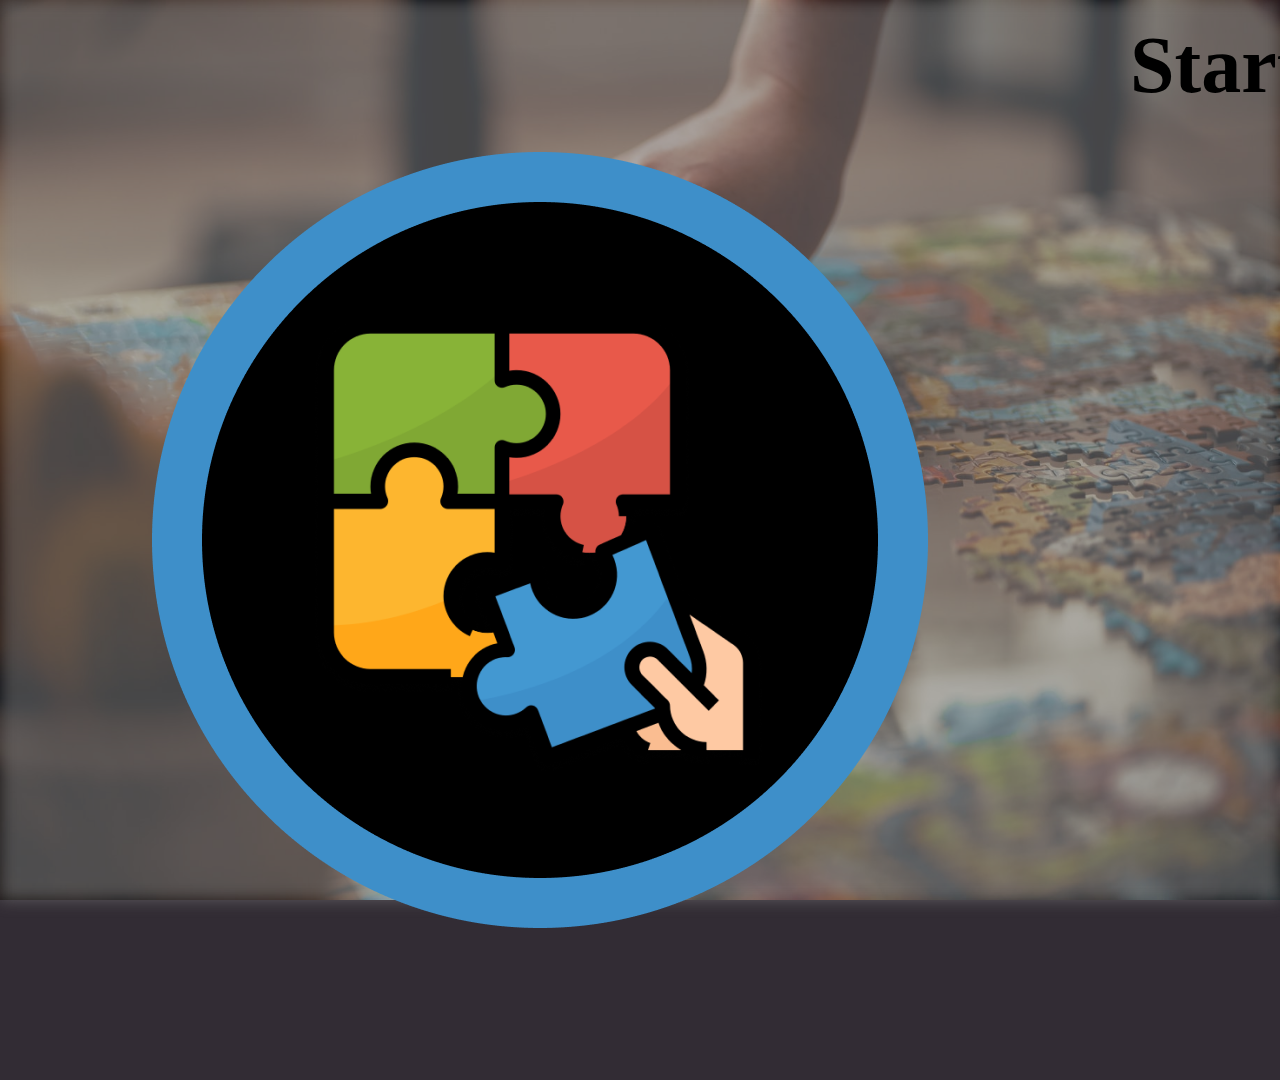
<file: index.html>
<!DOCTYPE html>
<html lang="en">
  <head>
    <link rel="icon" href="assets/img/logo.png" />
    <title>Simple Game Memory</title>
    <!-- Required meta tags -->
    <meta charset="utf-8" />
    <meta name="viewport" content="width=device-width, initial-scale=1" />
    <!-- linke to CSS -->
    <link rel="stylesheet" href="assets/css/style.css" />
    <!-- Bootstrap CSS -->
    <link href="https://cdn.jsdelivr.net/npm/bootstrap@5.0.2/dist/css/bootstrap.min.css" rel="stylesheet" integrity="sha384-EVSTQN3/azprG1Anm3QDgpJLIm9Nao0Yz1ztcQTwFspd3yD65VohhpuuCOmLASjC" crossorigin="anonymous" />
  </head>
  <body>
    <!-- Start Section -->
    <section class="bgAwal" id="bgAwal">
      <div class="container-fluid">
        <div class="row d-flex align-items-center">
          <div class="col-lg-6">
            <img src="assets/img/logo.png" class="size-img-logo" alt="logo" />
            <a href="assets/game.html" class="align-self-center">
              <h1>StartGame</h1>
            </a>
          </div>
        </div>
      </div>
    </section>
    <!-- Akhir Section -->
  </body>
</html>
</file>
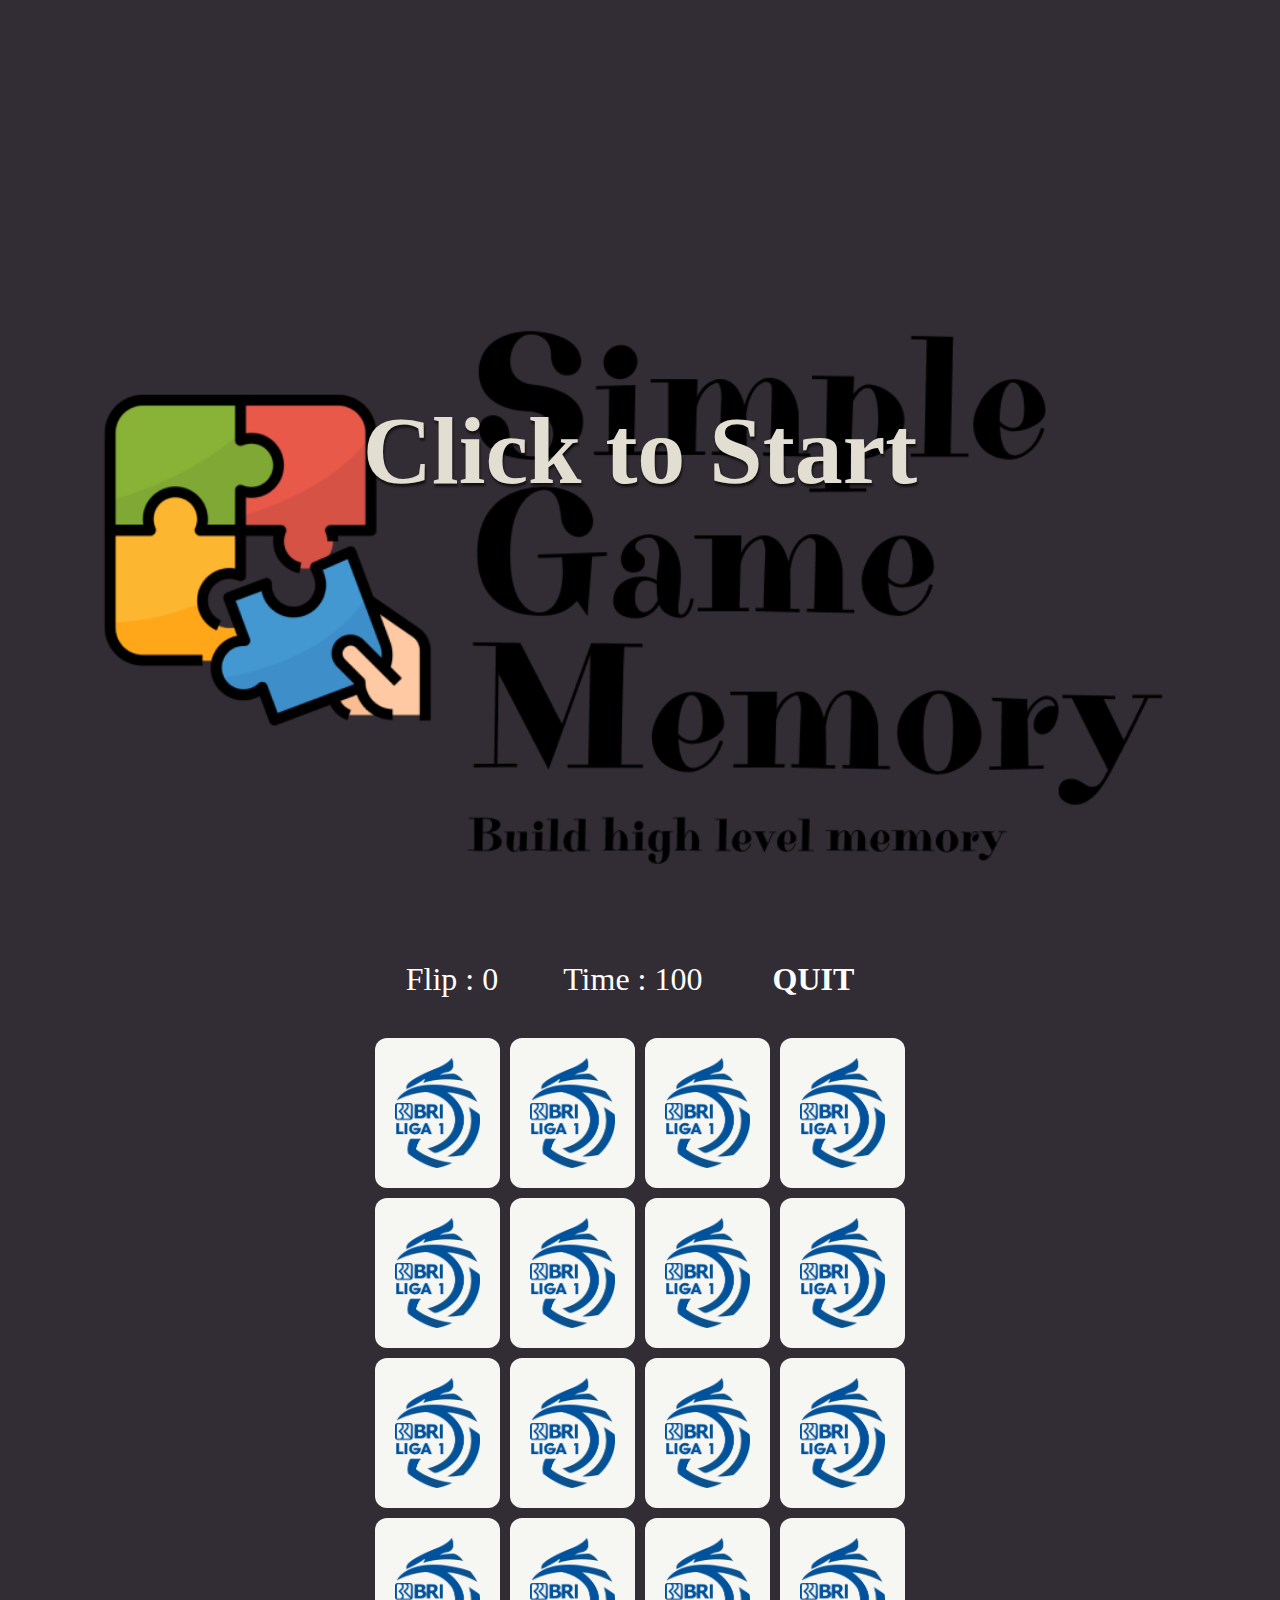
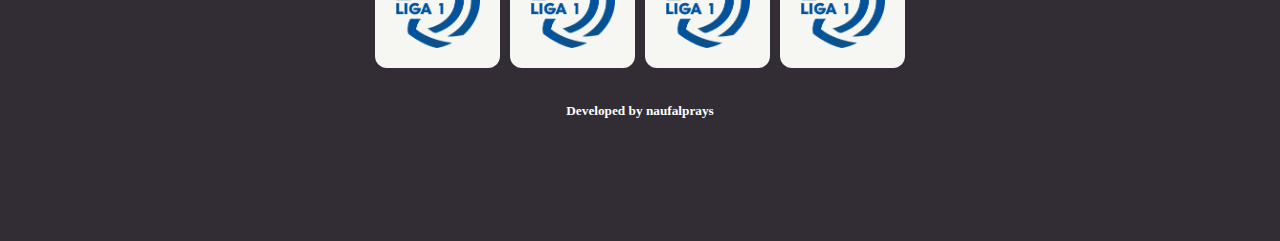
<file: assets/game.html>
<!DOCTYPE html>
<html lang="en">
  <head>
    <link rel="icon" href="img/logo.png" />
    <title>Simple Game Memory</title>
    <!-- Required meta tags -->
    <meta charset="utf-8" />
    <meta name="viewport" content="width=device-width, initial-scale=1" />
    <link rel="stylesheet" href="css/style.css" />
    <!-- Bootstrap CSS -->
    <link href="https://cdn.jsdelivr.net/npm/bootstrap@5.0.2/dist/css/bootstrap.min.css" rel="stylesheet" integrity="sha384-EVSTQN3/azprG1Anm3QDgpJLIm9Nao0Yz1ztcQTwFspd3yD65VohhpuuCOmLASjC" crossorigin="anonymous" />
  </head>
  <body>
    <section class="bg-game" id="bg-game">
      <div class="container-fluid">
        <div class="row justify-content-center">
          <!-- Start Overlay -->
          <div class="overlay-text visible">Click to Start</div>
          <div id="gameover" class="overlay-text">Game Over <span class="overlay-text-small">Click to Restart</span></div>
          <div id="victory" class="overlay-text">You Win <span class="overlay-text-small">Click to Restart</span></div>
          <!-- End Overlay -->
          <div class="col-lg-4 col-md-3 bg-section align-content-center">
            <img src="img/cover-logo.png" alt="logo" class="logo" />
          </div>
          <div class="col-lg-8 col-md-9 col-12 section-game">
            <!-- Start Info -->

            <div class="info">
              <div class="infoFlip">Flip : <span id="flips">0</span></div>
              <div class="infoTime">Time : <span id="time">100</span></div>
              <div>
                <a href="../index.html" class="quit" onclick="return confirm('Are you sure to QUIT?');">QUIT</a>
              </div>
            </div>

            <!-- End Info -->
            <!-- Start Grup Card -->
            <div class="mainCard">
              <div class="card">
                <img src="img/Club/BRI-logo.png" alt="BRI Liga1" class="back face-2" />
                <img src="img/Club/Logo_Arema_FC.png" alt="Arema" class="front face value" />
              </div>
              <div class="card">
                <img src="img/Club/BRI-logo.png" alt="BRI Liga1" class="back face-2" />
                <img src="img/Club/Logo_Arema_FC.png" alt="Arema" class="front face value" />
              </div>
              <div class="card">
                <img src="img/Club/BRI-logo.png" alt="BRI Liga1" class="back face-2" />
                <img src="img/Club/Bhayangkara_Solo_FC_logo.png" alt="Bhayangkara" class="front face value" />
              </div>
              <div class="card">
                <img src="img/Club/BRI-logo.png" alt="BRI Liga1" class="back face-2" />
                <img src="img/Club/Bhayangkara_Solo_FC_logo.png" alt="Bhayangkara" class="front face value" />
              </div>
              <div class="card">
                <img src="img/Club/BRI-logo.png" alt="BRI Liga1" class="back face-2" />
                <img src="img/Club/Persib_logo.svg_.png" alt="Persib" class="front face value" />
              </div>
              <div class="card">
                <img src="img/Club/BRI-logo.png" alt="BRI Liga1" class="back face-2" />
                <img src="img/Club/Persib_logo.svg_.png" alt="Persib" class="front face value" />
              </div>
              <div class="card">
                <img src="img/Club/BRI-logo.png" alt="BRI Liga1" class="back face-2" />
                <img src="img/Club/Persebaya_logo.svg_.png" alt="Persebaya" class="front face value" />
              </div>
              <div class="card">
                <img src="img/Club/BRI-logo.png" alt="BRI Liga1" class="back face-2" />
                <img src="img/Club/Persebaya_logo.svg_.png" alt="Persebaya" class="front face value" />
              </div>
              <div class="card">
                <img src="img/Club/BRI-logo.png" alt="BRI Liga1" class="back face-2" />
                <img src="img/Club/Persija_Jakarta_logo.png" alt="Persija" class="front face value" />
              </div>
              <div class="card">
                <img src="img/Club/BRI-logo.png" alt="BRI Liga1" class="back face-2" />
                <img src="img/Club/Persija_Jakarta_logo.png" alt="Persija" class="front face value" />
              </div>
              <div class="card">
                <img src="img/Club/BRI-logo.png" alt="BRI Liga1" class="back face-2" />
                <img src="img/Club/Borneo_Logo.png" alt="Borneo" class="front face value" />
              </div>
              <div class="card">
                <img src="img/Club/BRI-logo.png" alt="BRI Liga1" class="back face-2" />
                <img src="img/Club/Borneo_Logo.png" alt="Borneo" class="front face value" />
              </div>
              <div class="card" id="web1">
                <img src="img/Club/BRI-logo.png" alt="BRI Liga1" class="back face-2" />
                <img src="img/Club//PSM_Makassar_logo.svg_.png" alt="PSM" class="front face value" />
              </div>
              <div class="card" id="web1">
                <img src="img/Club/BRI-logo.png" alt="BRI Liga1" class="back face-2" />
                <img src="img/Club//PSM_Makassar_logo.svg_.png" alt="PSM" class="front face value" />
              </div>
              <div class="card" id="web3">
                <img src="img/Club/BRI-logo.png" alt="BRI Liga1" class="back face-2" />
                <img src="img/Club//Bali_United_logo.png" alt="Bali" class="front face value" />
              </div>
              <div class="card" id="web3">
                <img src="img/Club/BRI-logo.png" alt="BRI Liga1" class="back face-2" />
                <img src="img/Club//Bali_United_logo.png" alt="Bali" class="front face value" />
              </div>
            </div>
            <!-- End Grup Card -->
            <h5>Developed by naufalprays</h5>
          </div>
        </div>
      </div>
    </section>
    <script src="js/script.js"></script>
  </body>
</html>
</file>
<file: assets/css/style.css>
* {
  margin: 0;
  padding: 0;
  box-sizing: border-box;
  font-family: 'Purple Purse', cursive;
}

body {
  background-color: #322c34;
  font-family: 'Lato', sans-serif;
  font-weight: 300;
}

h5 {
  text-align: center;
  color: white;
}

/* End General  */
/* ========================================================================================== */
/* Start Index */

#bgAwal {
  background-image: url('../img/bg-Home1.jpg');
  background-position: center;
  background-size: cover;
  background-repeat: no-repeat;
  background-attachment: fixed;
  min-height: 100vh;
  width: 100%;
  position: relative;
}

#bgAwal::after {
  content: '';
  width: 100%;
  height: 100%;
  background-color: rgba(139, 139, 139, 0.5);
  position: absolute;
  z-index: 1;
  bottom: 0;
  filter: blur(8px);
}

#bgAwal .container-fluid {
  z-index: 2;
  position: relative;
}

#bgAwal .container-fluid .row {
  height: 100vh;
}

#bgAwal .container-fluid .row .col-lg-6 {
  display: flex;
}

#bgAwal .container-fluid .row .col-lg-6 a {
  text-decoration: none;
  color: black;
  border-radius: 100px;
}

#bgAwal .container-fluid .row .col-lg-6 a:hover {
  color: white;
}

#bgAwal .container-fluid .row .col-lg-6 a h1 {
  font-size: 5rem;
  padding: 20px 50px;
  margin: 0;
}

#bgAwal .container-fluid .row .col-lg-6 .size-img-logo {
  width: 100%;
  position: relative;
}

/* End Index  */
/* ========================================================================================== */
/* Start Game */

.overlay-text {
  display: none;
  position: fixed;
  top: 0;
  left: 0;
  bottom: 0;
  right: 0;
  justify-content: center;
  align-items: center;
  z-index: 100;
  font-size: 6rem;
  font-weight: 700;
  color: #e2ded1;
  text-align: center;
  filter: drop-shadow(1px 3px 1px rgba(0, 0, 0, 0.6));
}

.overlay-text-small {
  font-size: 1.9rem;
}

.overlay-text.visible {
  display: flex;
  flex-direction: column;
  animation: overlay-grow 500ms forwards;
  cursor: pointer;
}

@keyframes overlay-grow {
  from {
    background-color: rgba(0, 0, 0, 0);
    font-size: 0;
  }
  to {
    font-size: 6rem;
    background-color: rgba(0, 0, 0, 0.8);
  }
}

#bg-game .container-fluid .row .bg-section .logo {
  margin: auto;
  width: 100%;
  margin-top: 14rem;
}

#bg-game .container-fluid .row .section-game {
  min-height: 100vh;
  background-color: #322c34;
}

#bg-game .container-fluid .row .section-game .info {
  margin: auto;
  padding: 20px 10px 5px 10px;
}

#bg-game .container-fluid .row .section-game .infoFlip {
  color: white;
  font-size: 2rem;
  text-decoration: none;
  text-align: right;
  padding-right: 15px;
}

#bg-game .container-fluid .row .section-game .infoTime {
  color: white;
  font-size: 2rem;
  text-decoration: none;
  text-align: center;
}

#bg-game .container-fluid .row .section-game .quit {
  color: rgb(255, 255, 255);
  font-size: 2rem;
  font-weight: 900;
  text-decoration: none;
  transition: 0.5s;
  text-align: left !important;
  padding: 5px 20px 10px 20px;
}
#bg-game .container-fluid .row .section-game .quit:hover {
  color: rgb(0, 0, 0);
  font-weight: 900;
  text-decoration: none;
  transition: 0.5s;
  background-color: rgb(255, 255, 255);
}

#bg-game .container-fluid .row .section-game .mainCard {
  display: grid;
  grid-template-columns: repeat(4, auto);
  grid-gap: 10px;
  margin: 30px auto;
  justify-content: center;
  perspective: 500px;
  width: 100%;
  height: auto;
  padding: 5px 20px;
}

#bg-game .container-fluid .row .section-game .mainCard .card {
  position: relative;
  height: 150px;
  width: 125px;
}

#bg-game .container-fluid .row .section-game .mainCard .card .face {
  position: absolute;
  width: 100%;
  height: 100%;
  display: flex;
  justify-content: center;
  align-items: center;
  backface-visibility: hidden;
  border-radius: 12px;
  transition: transform 500ms ease-in-out;
  padding: 20px;
}
#bg-game .container-fluid .row .section-game .mainCard .card .face-2 {
  position: absolute;
  width: 100%;
  height: 100%;
  display: flex;
  justify-content: center;
  align-items: center;
  backface-visibility: hidden;
  border-radius: 12px;
  transition: transform 500ms ease-in-out;
  padding: 20px;
}

#bg-game .container-fluid .row .section-game .mainCard .matched .value {
  animation: shake 1s linear infinite 500ms;
  visibility: hidden;
}

.back {
  background-color: #f6f7f3;
  transition: all 0.3s ease-in-out;
}

.back:hover {
  box-shadow: 0 0 30px rgba(174, 171, 158, 0.9);
}

.front {
  background-color: #f6f7f3;
  transform: rotateY(180deg);
  transition: all 0.3s ease-in-out;
}

.card.visible .back {
  transform: rotateY(-180deg);
}

.card.visible .front {
  transform: rotateY(0deg);
}

.info {
  display: flex !important;
  flex-direction: row !important;
  justify-content: center;
  gap: 50px;
}

/* End Game  */
/* ========================================================================================== */
/* Mobile Device */

@media only screen and (max-width: 600px) {
  #bgAwal .container-fluid .row .col-lg-6 {
    display: flex;
    flex-direction: column;
  }
  #bgAwal .container-fluid .row .col-lg-6 a h1 {
    font-size: 1.5rem;
    text-align: center;
    padding: 10px 30px;
  }
  #bg-game .bg-section {
    display: none;
    visibility: hidden;
  }
  #bg-game .mainCard {
    grid-template-columns: repeat(3, auto) !important;
  }

  #bg-game .card {
    position: relative;
    height: 100px !important;
    width: 80px !important;
  }

  #bg-game .info {
    gap: 30px;
  }

  #web1,
  #web2,
  #web3,
  #web4 {
    visibility: hidden;
    display: none;
    height: 0px;
    content: none;
  }

  .infoFlip,
  .infoTime {
    padding: 0px !important;
    font-size: 0rem !important;
    visibility: hidden;
    display: flex;
    flex-direction: column-reverse;
  }
  #time,
  #flips {
    visibility: visible;

    font-size: 1.5rem;
  }

  .quit {
    text-align: right !important;
    padding: 5px 0px;
    font-size: 1.5rem !important;
    height: 10px !important;
  }

  @media only screen and (max-width: 1023px) and (min-width: 600px) {
    #bgAwal .container-fluid .row .col-lg-6 {
      display: flex;
      flex-direction: column;
    }

    #bgAwal .container-fluid .row .col-lg-6 .size-img-logo {
      width: 50%;
      cursor: pointer;
      position: relative;
      margin: auto;
    }

    #bgAwal .container-fluid .row .col-lg-6 a h1 {
      font-size: 1.5rem;
      text-align: center;
      padding: 10px 30px;
    }
  }

  /* End Mobile Device  */
  /* ========================================================================================== */
}
</file>
